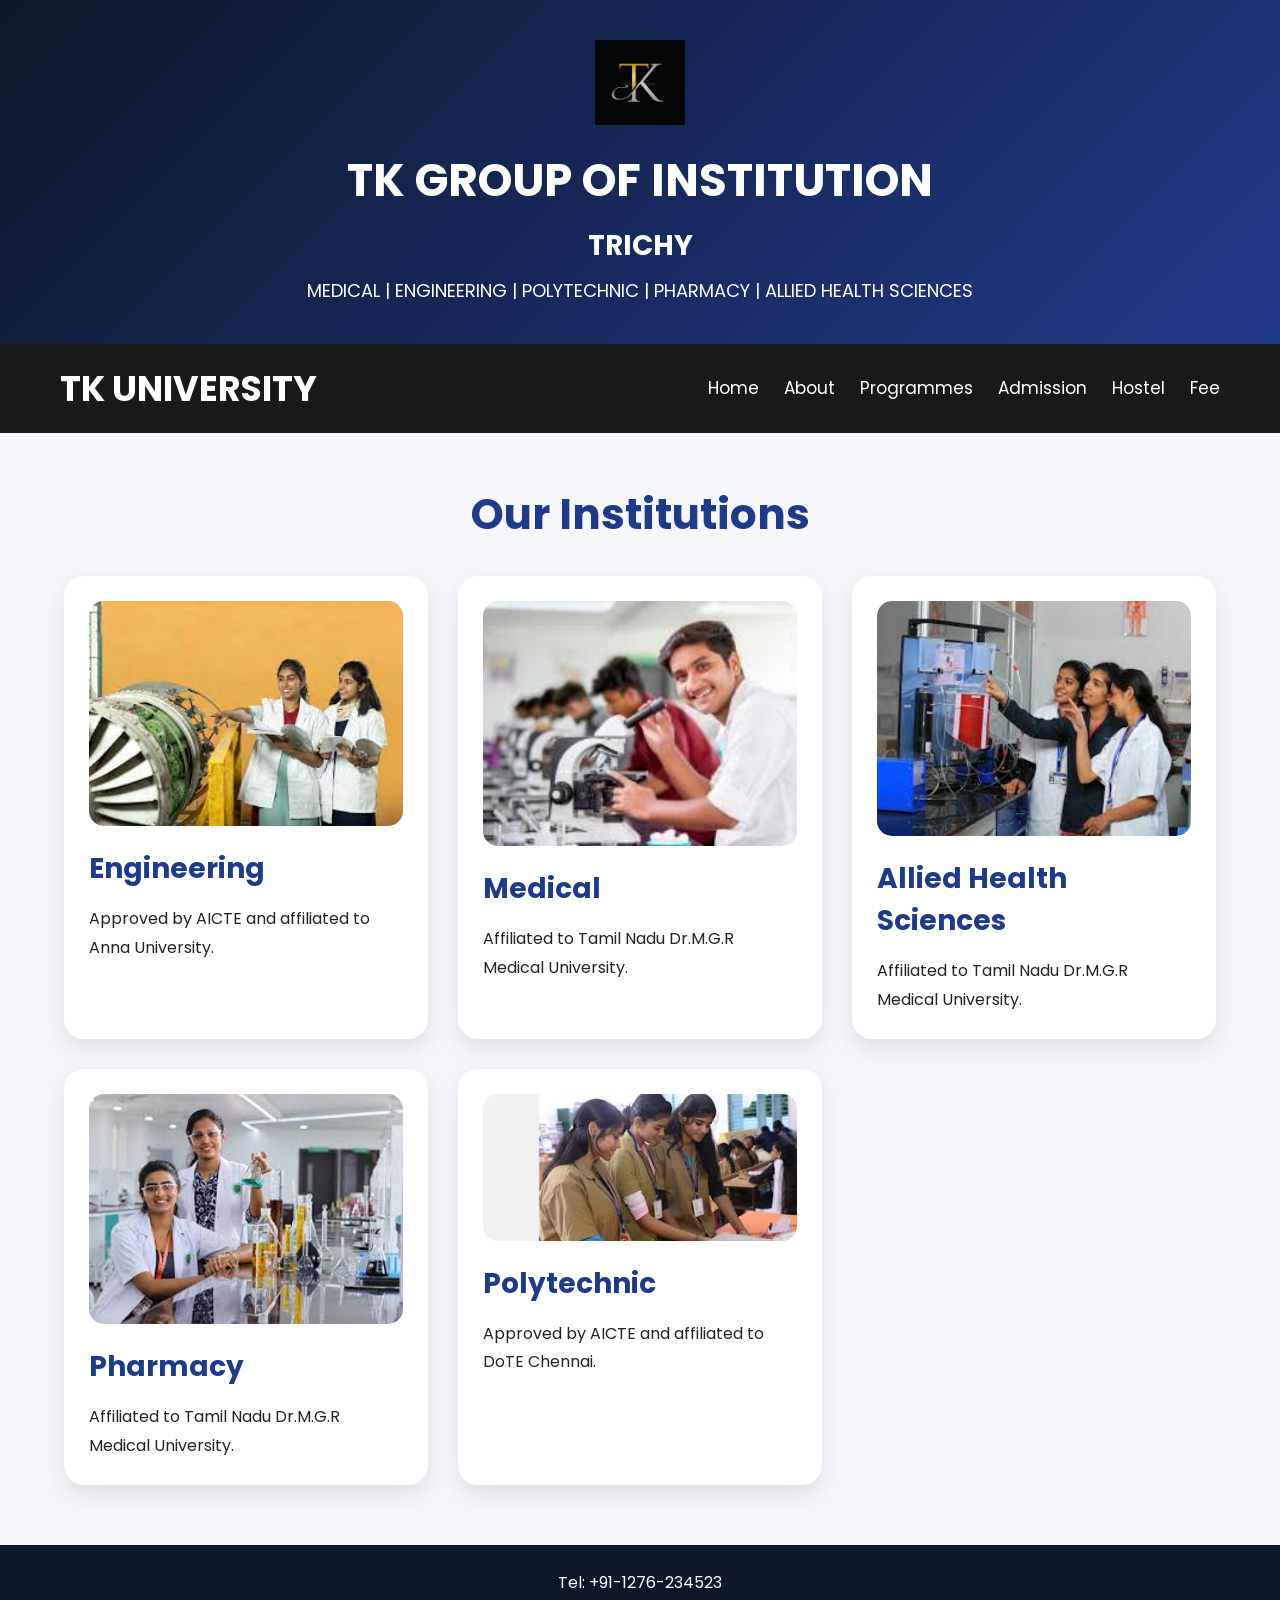
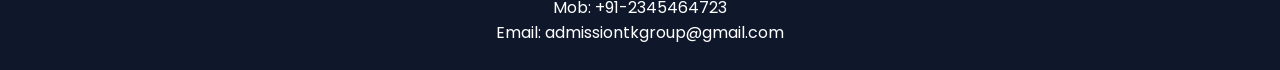
<file: index.html>
<!DOCTYPE html>
<html lang="en">

<head>

    <title>TK GROUP OF INSTITUTION</title>

    <link rel="stylesheet" href="style.css">

    <meta name="viewport" content="width=device-width, initial-scale=1.0">

</head>

<body>

<header class="top-header">

    <img src="img/logo3.png" alt="Logo">

    <h1>TK GROUP OF INSTITUTION</h1>

    <h2>TRICHY</h2>

    <p>
        MEDICAL | ENGINEERING | POLYTECHNIC |
        PHARMACY | ALLIED HEALTH SCIENCES
    </p>

</header>

<nav>

    <h1 class="d">TK UNIVERSITY</h1>

    <ul class="a">

        <li class="s"><a href="index.html">Home</a></li>
        <li class="s"><a href="about.html">About</a></li>
        <li class="s"><a href="programmes.html">Programmes</a></li>
        <li class="s"><a href="admission.html">Admission</a></li>
        <li class="s"><a href="hostel.html">Hostel</a></li>
        <li class="s"><a href="fee.html">Fee</a></li>

    </ul>

</nav>

<h2 class="section-title">Our Institutions</h2>

<div class="container">

    <div class="card">

        <img src="img/engi4.jpg">

        <h3>Engineering</h3>

        <p>
            Approved by AICTE and affiliated to Anna University.
        </p>

    </div>

    <div class="card">

        <img src="img/medical1.jpg">

        <h3>Medical</h3>

        <p>
            Affiliated to Tamil Nadu Dr.M.G.R Medical University.
        </p>

    </div>

    <div class="card">

        <img src="img/allied1.jpg">

        <h3>Allied Health Sciences</h3>

        <p>
            Affiliated to Tamil Nadu Dr.M.G.R Medical University.
        </p>

    </div>

     <div class="card">

        <img src="img/pharmacy.jpg">

        <h3>Pharmacy</h3>

        <p>
            Affiliated to Tamil Nadu Dr.M.G.R Medical University.
        </p>

    </div>

    <div class="card">

        <img src="img/poly1.jpg">

        <h3>Polytechnic</h3>

        <p>
            Approved by AICTE and affiliated to DoTE Chennai.
        </p>

    </div>

</div>

<footer>

    <p>
        Tel: +91-1276-234523 <br>
        Mob: +91-2345464723 <br>
        Email: admissiontkgroup@gmail.com
    </p>

</footer>

</body>
</html>
</file>
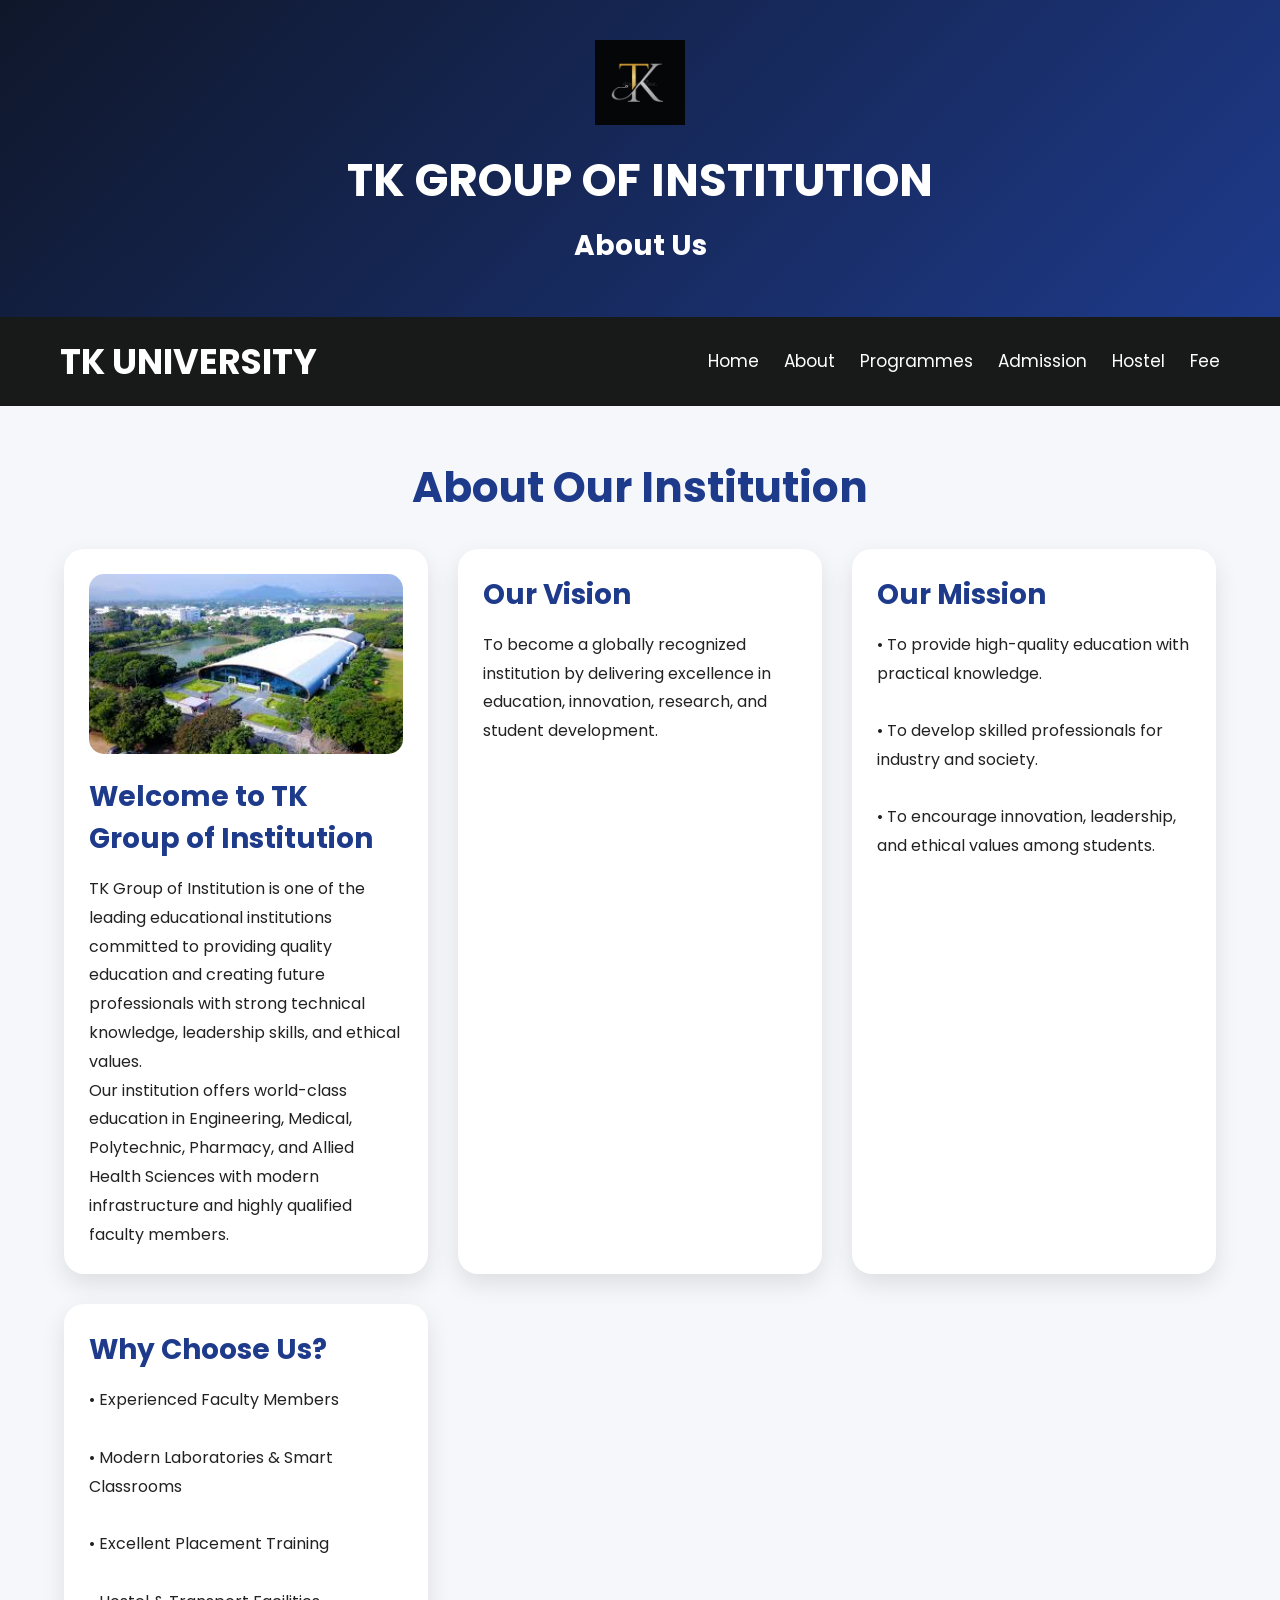
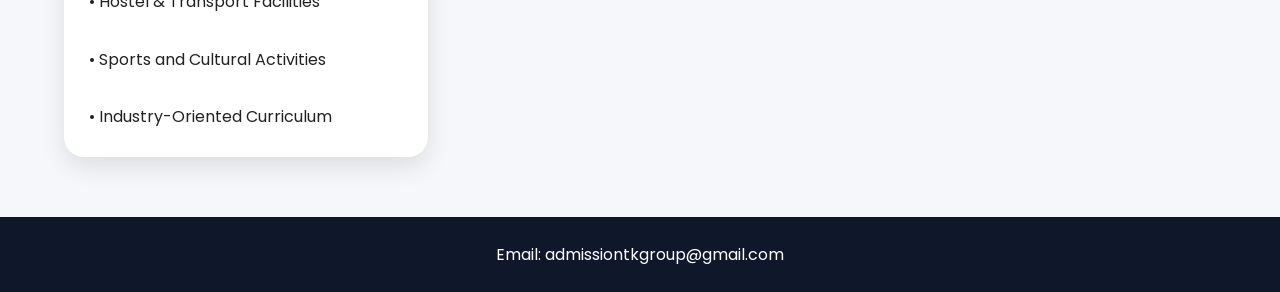
<file: about.html>
<!DOCTYPE html>
<html lang="en">

<head>

    <title>About Us</title>

    <link rel="stylesheet" href="style.css">

</head>

<body>

<header class="top-header">

    <img src="img/logo3.png">

    <h1>TK GROUP OF INSTITUTION</h1>

    <h2>About Us</h2>

</header>

<nav>

    <h1 class="d">TK UNIVERSITY</h1>

    <ul class="a">

        <li class="s"><a href="index.html">Home</a></li>
        <li class="s"><a href="about.html">About</a></li>
        <li class="s"><a href="programmes.html">Programmes</a></li>
        <li class="s"><a href="admission.html">Admission</a></li>
        <li class="s"><a href="hostel.html">Hostel</a></li>
        <li class="s"><a href="fee.html">Fee</a></li>

    </ul>

</nav>
<h2 class="section-title">About Our Institution</h2>

<div class="container">

    <div class="card">

        <img src="img/download (1).jpg" alt="Campus">

        <h3>Welcome to TK Group of Institution</h3>

        <p>
            TK Group of Institution is one of the leading educational institutions
            committed to providing quality education and creating future professionals
            with strong technical knowledge, leadership skills, and ethical values.
        </p>

        <p>
            Our institution offers world-class education in Engineering, Medical,
            Polytechnic, Pharmacy, and Allied Health Sciences with modern
            infrastructure and highly qualified faculty members.
        </p>

    </div>

    <div class="card">

        <h3>Our Vision</h3>

        <p>
            To become a globally recognized institution by delivering excellence
            in education, innovation, research, and student development.
        </p>

    </div>

    <div class="card">

        <h3>Our Mission</h3>

        <p>
            • To provide high-quality education with practical knowledge.<br><br>

            • To develop skilled professionals for industry and society.<br><br>

            • To encourage innovation, leadership, and ethical values among students.
        </p>

    </div>

    <div class="card">

        <h3>Why Choose Us?</h3>

        <p>
            • Experienced Faculty Members<br><br>

            • Modern Laboratories & Smart Classrooms<br><br>

            • Excellent Placement Training<br><br>

            • Hostel & Transport Facilities<br><br>

            • Sports and Cultural Activities<br><br>

            • Industry-Oriented Curriculum
        </p>

    </div>

</div>


<footer>

    <p>
        Email: admissiontkgroup@gmail.com
    </p>

</footer>

</body>
</file>
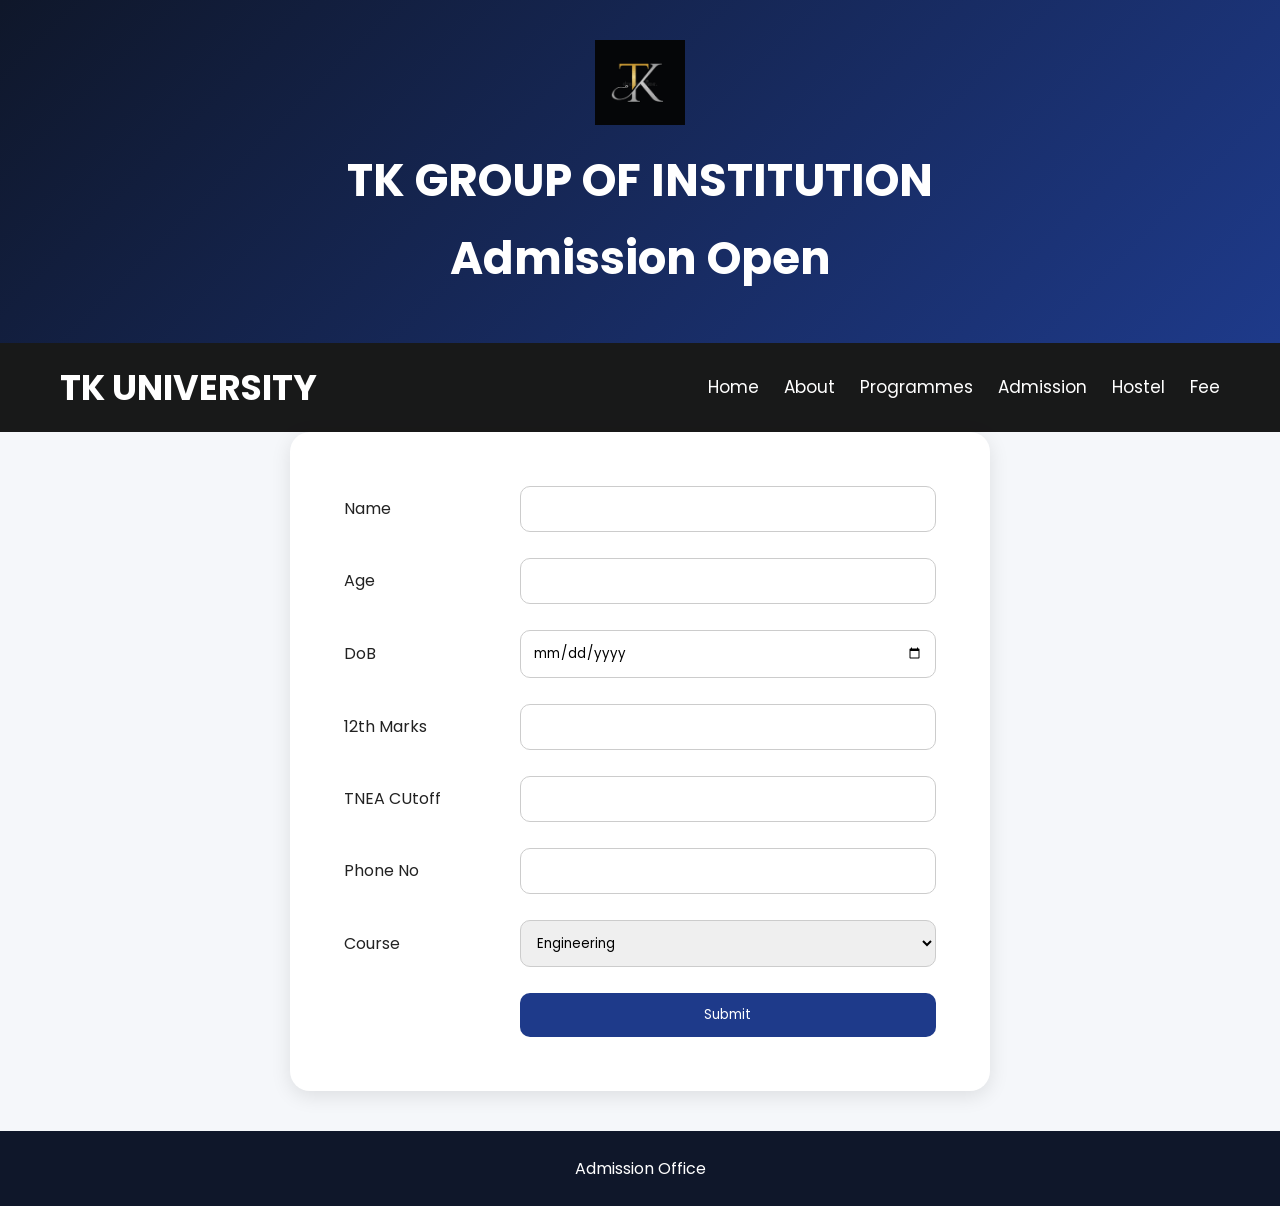
<file: admission.html>
<!DOCTYPE html>
<html lang="en">

<head>

    <title>Admission</title>

    <link rel="stylesheet" href="style.css">

</head>

<body>

<header class="top-header">

    <img src="img/logo3.png">
    <h1>TK GROUP OF INSTITUTION</h1>

    <h1>Admission Open</h1>

</header>

<nav>

    <h1 class="d">TK UNIVERSITY</h1>

    <ul class="a">

        <li class="s"><a href="index.html">Home</a></li>
        <li class="s"><a href="about.html">About</a></li>
        <li class="s"><a href="programmes.html">Programmes</a></li>
        <li class="s"><a href="admission.html">Admission</a></li>
        <li class="s"><a href="hostel.html">Hostel</a></li>
        <li class="s"><a href="fee.html">Fee</a></li>

    </ul>

</nav>

<form>

<table>

<tr>

<td>Name</td>

<td><input type="text"></td>

</tr>

<tr>

<td>Age</td>

<td><input type="number"></td>

</tr>

<tr>
    <td>DoB</td>

    <td><input type="date"></td>

</tr>


<tr>

    <td>12th Marks</td>

    <td><input type="number"></td>

</tr>

<tr>

    <td>TNEA CUtoff</td>

    <td><input type="number"></td>

</tr>

<tr>

    <td>Phone No</td>

    <td><input type="number"></td>
    
</tr>

<tr>

<td>Course</td>

<td>

<select>

<option>Engineering</option>

<option>Medical</option>

<option>Polytechnic</option>

</select>

</td>

</tr>

<tr>

<td></td>

<td><input type="submit"></td>

</tr>

</table>

</form>

<footer>

    <p>Admission Office</p>

</footer>

</body>
</html>
</file>
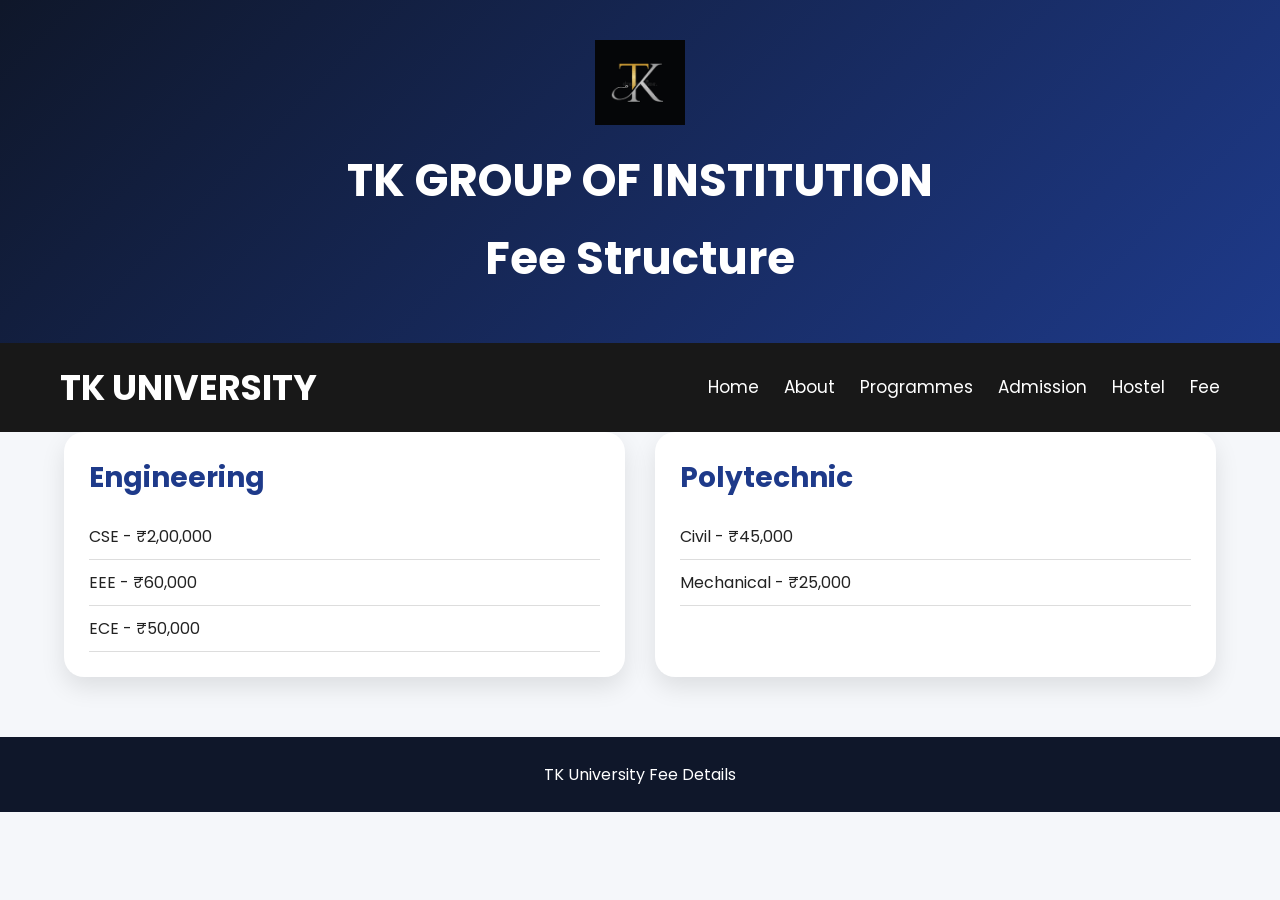
<file: fee.html>
<!DOCTYPE html>
<html lang="en">

<head>

    <title>Fee Structure</title>

    <link rel="stylesheet" href="style.css">

</head>

<body>

<header class="top-header">

    <img src="img/logo3.png">
    <h1>TK GROUP OF INSTITUTION</h1>

    <h1>Fee Structure</h1>

</header>

<nav>

    <h1 class="d">TK UNIVERSITY</h1>

    <ul class="a">

        <li class="s"><a href="index.html">Home</a></li>
        <li class="s"><a href="about.html">About</a></li>
        <li class="s"><a href="programmes.html">Programmes</a></li>
        <li class="s"><a href="admission.html">Admission</a></li>
        <li class="s"><a href="hostel.html">Hostel</a></li>
        <li class="s"><a href="fee.html">Fee</a></li>

    </ul>

</nav>

<div class="container">

    <div class="card">

        <h3>Engineering</h3>

        <ul>

            <li>CSE - ₹2,00,000</li>
            <li>EEE - ₹60,000</li>
            <li>ECE - ₹50,000</li>

        </ul>

    </div>

    <div class="card">

        <h3>Polytechnic</h3>

        <ul>

            <li>Civil - ₹45,000</li>
            <li>Mechanical - ₹25,000</li>

        </ul>

    </div>

</div>

<footer>

    <p>TK University Fee Details</p>

</footer>

</body>
</html>
</file>
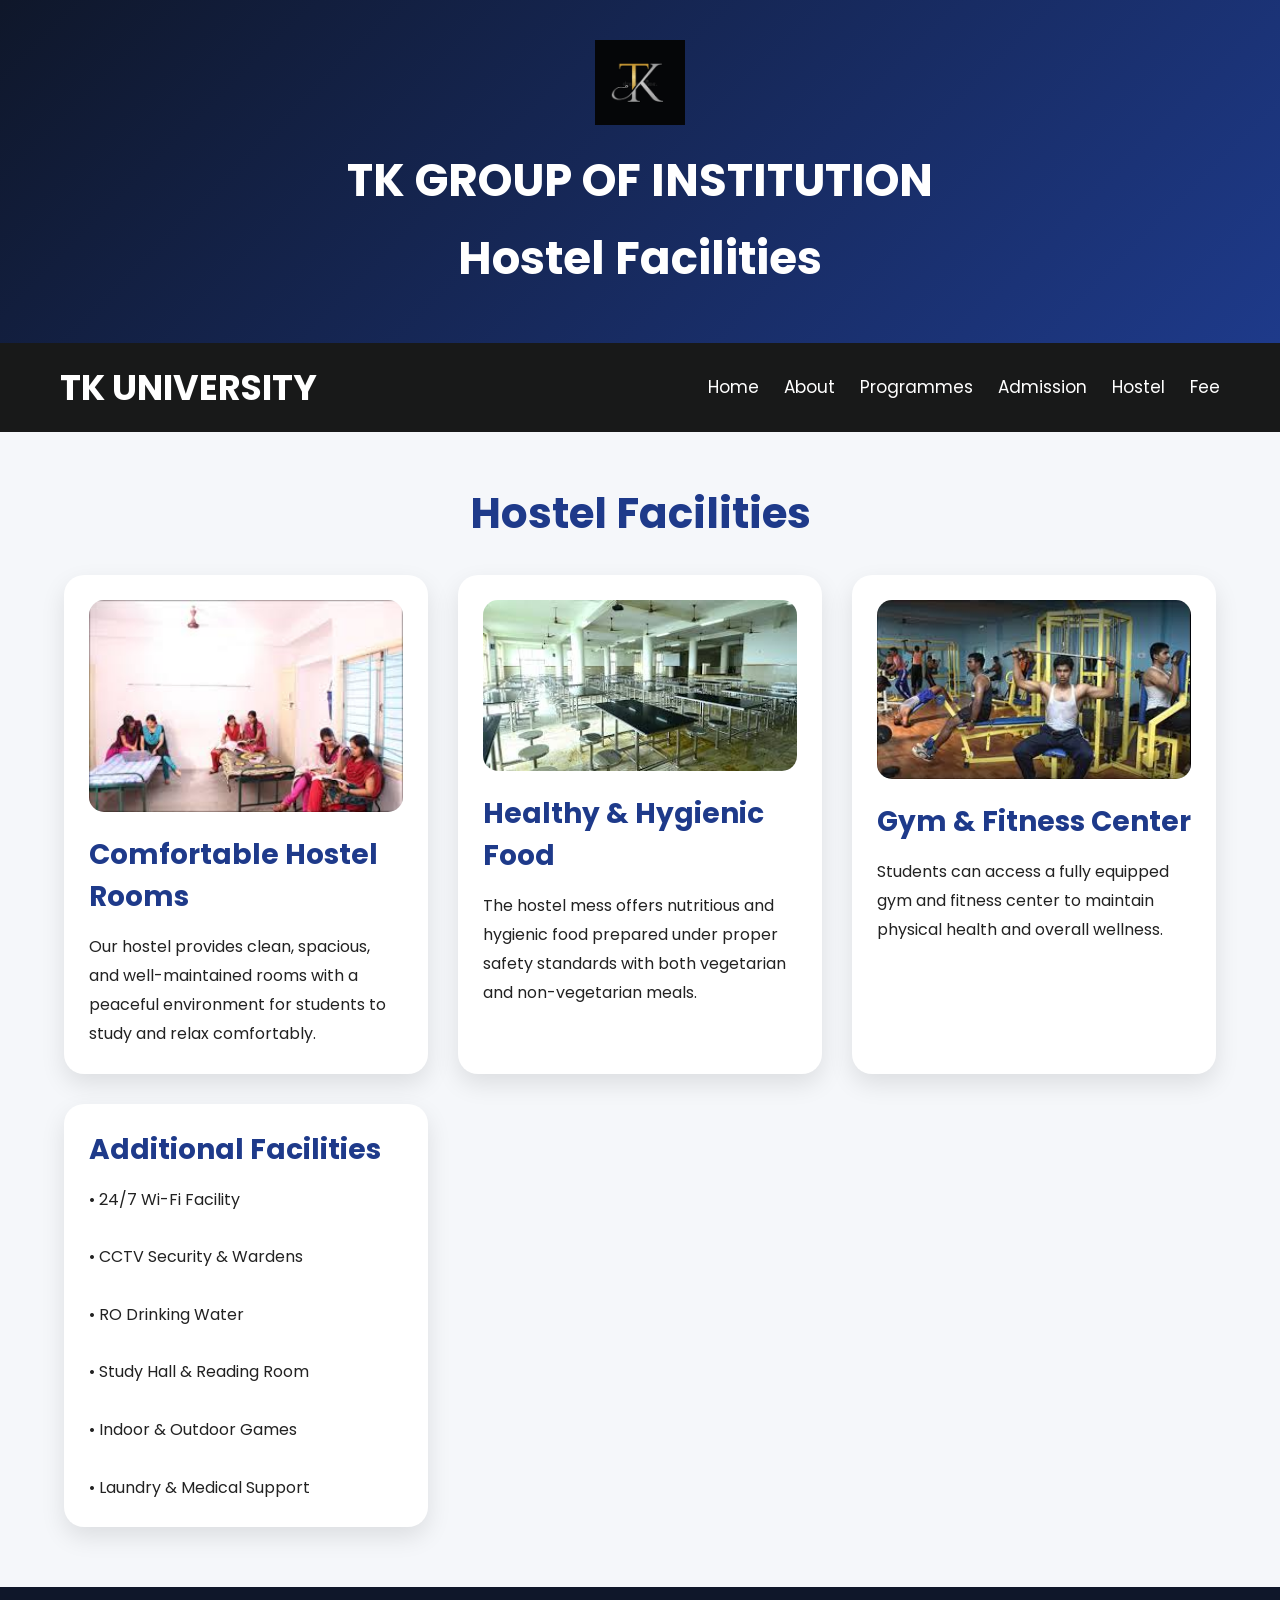
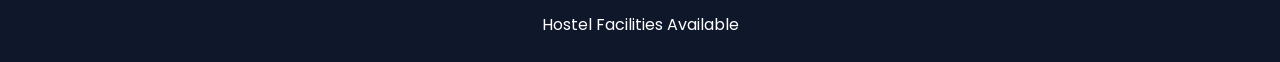
<file: hostel.html>
<!DOCTYPE html>
<html lang="en">

<head>

    <title>Hostel</title>

    <link rel="stylesheet" href="style.css">

</head>

<body>

<header class="top-header">

    <img src="img/logo3.png">
    <h1>TK GROUP OF INSTITUTION</h1>

    <h1>Hostel Facilities</h1>

</header>

<nav>

    <h1 class="d">TK UNIVERSITY</h1>

    <ul class="a">

        <li class="s"><a href="index.html">Home</a></li>
        <li class="s"><a href="about.html">About</a></li>
        <li class="s"><a href="programmes.html">Programmes</a></li>
        <li class="s"><a href="admission.html">Admission</a></li>
        <li class="s"><a href="hostel.html">Hostel</a></li>
        <li class="s"><a href="fee.html">Fee</a></li>

    </ul>

</nav>

<h2 class="section-title">Hostel Facilities</h2>

<div class="container">

    <div class="card">

        <img src="img/hostel1.jpg" alt="Hostel Room">

        <h3>Comfortable Hostel Rooms</h3>

        <p>
            Our hostel provides clean, spacious, and well-maintained rooms
            with a peaceful environment for students to study and relax comfortably.
        </p>

    </div>

    <div class="card">

        <img src="img/hostel2.jpg" alt="Hostel Food">

        <h3>Healthy & Hygienic Food</h3>

        <p>
            The hostel mess offers nutritious and hygienic food prepared
            under proper safety standards with both vegetarian and non-vegetarian meals.
        </p>

    </div>

    <div class="card">

        <img src="img/hostel3.jpg" alt="Gym">

        <h3>Gym & Fitness Center</h3>

        <p>
            Students can access a fully equipped gym and fitness center
            to maintain physical health and overall wellness.
        </p>

    </div>

    <div class="card">

        <h3>Additional Facilities</h3>

        <p>
            • 24/7 Wi-Fi Facility<br><br>

            • CCTV Security & Wardens<br><br>

            • RO Drinking Water<br><br>

            • Study Hall & Reading Room<br><br>

            • Indoor & Outdoor Games<br><br>

            • Laundry & Medical Support
        </p>

    </div>

</div>

<footer>

    <p>Hostel Facilities Available</p>

</footer>

</body>
</html>
</file>
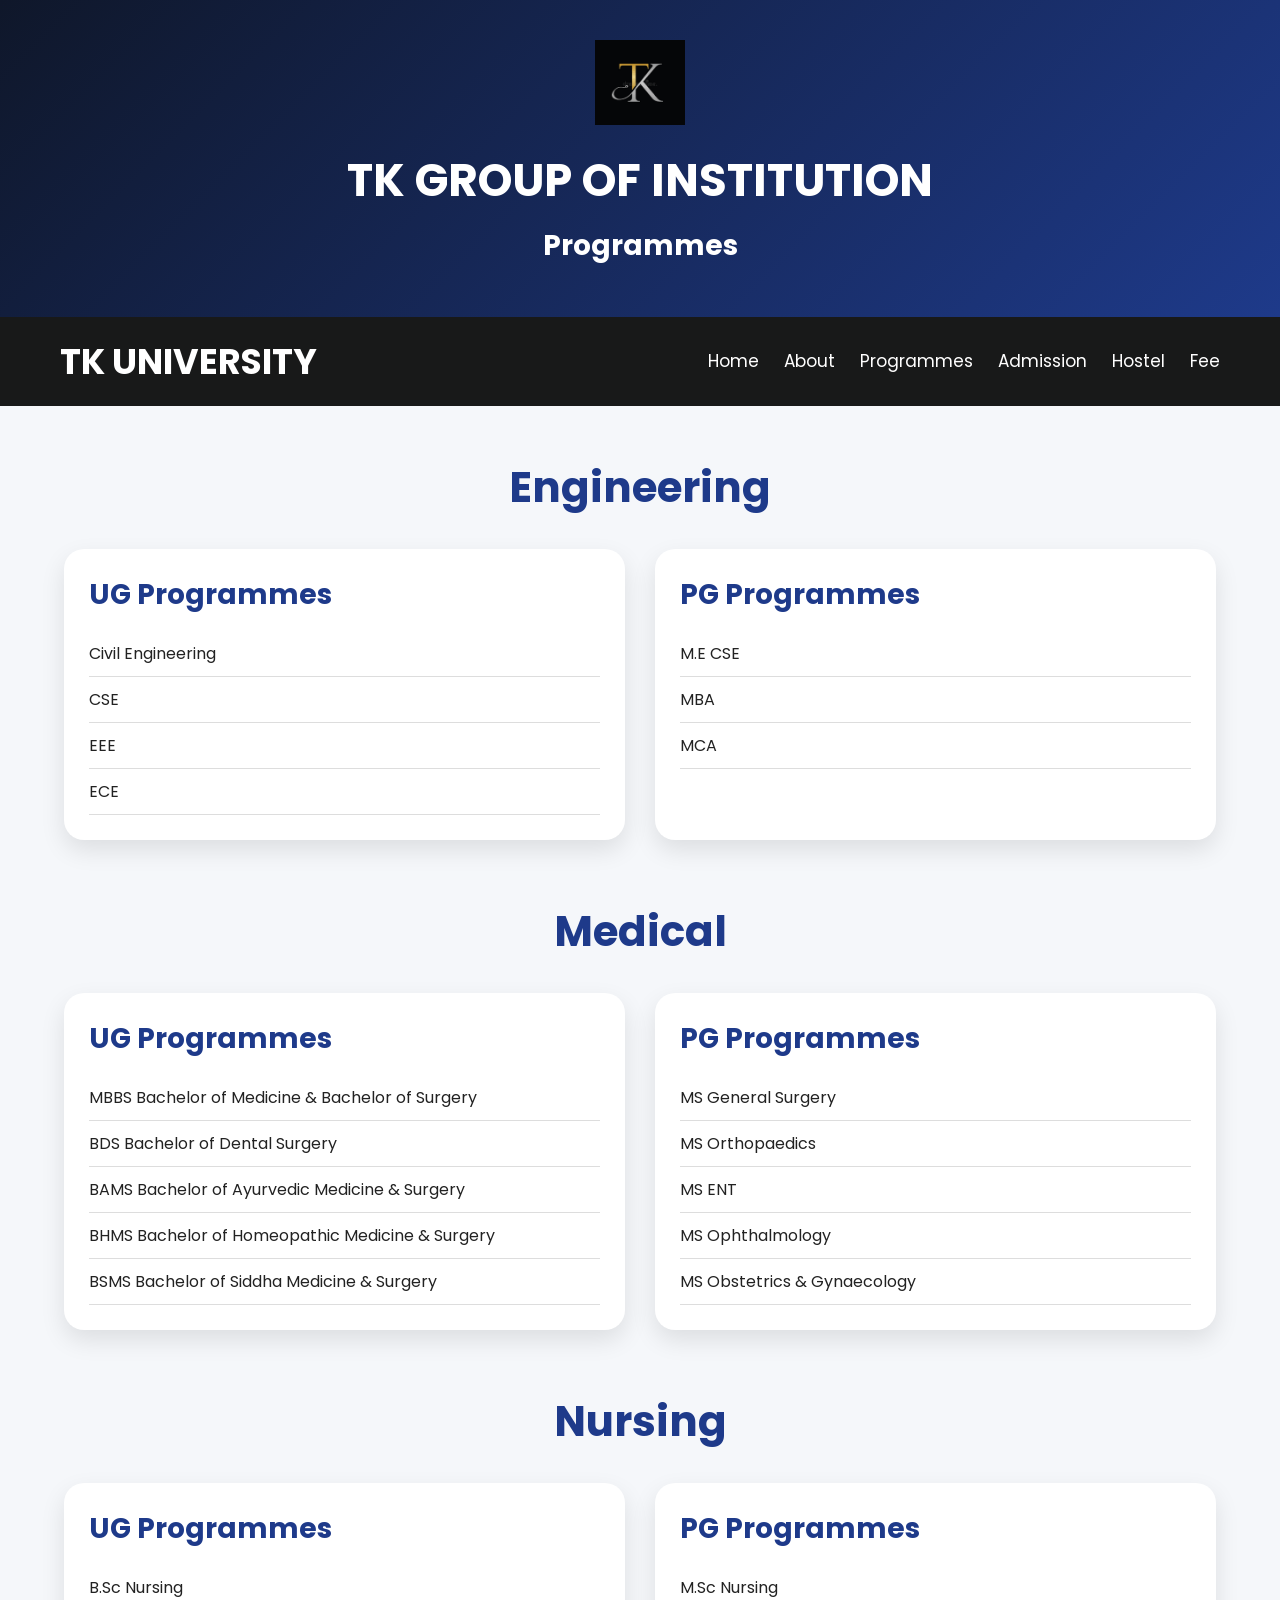
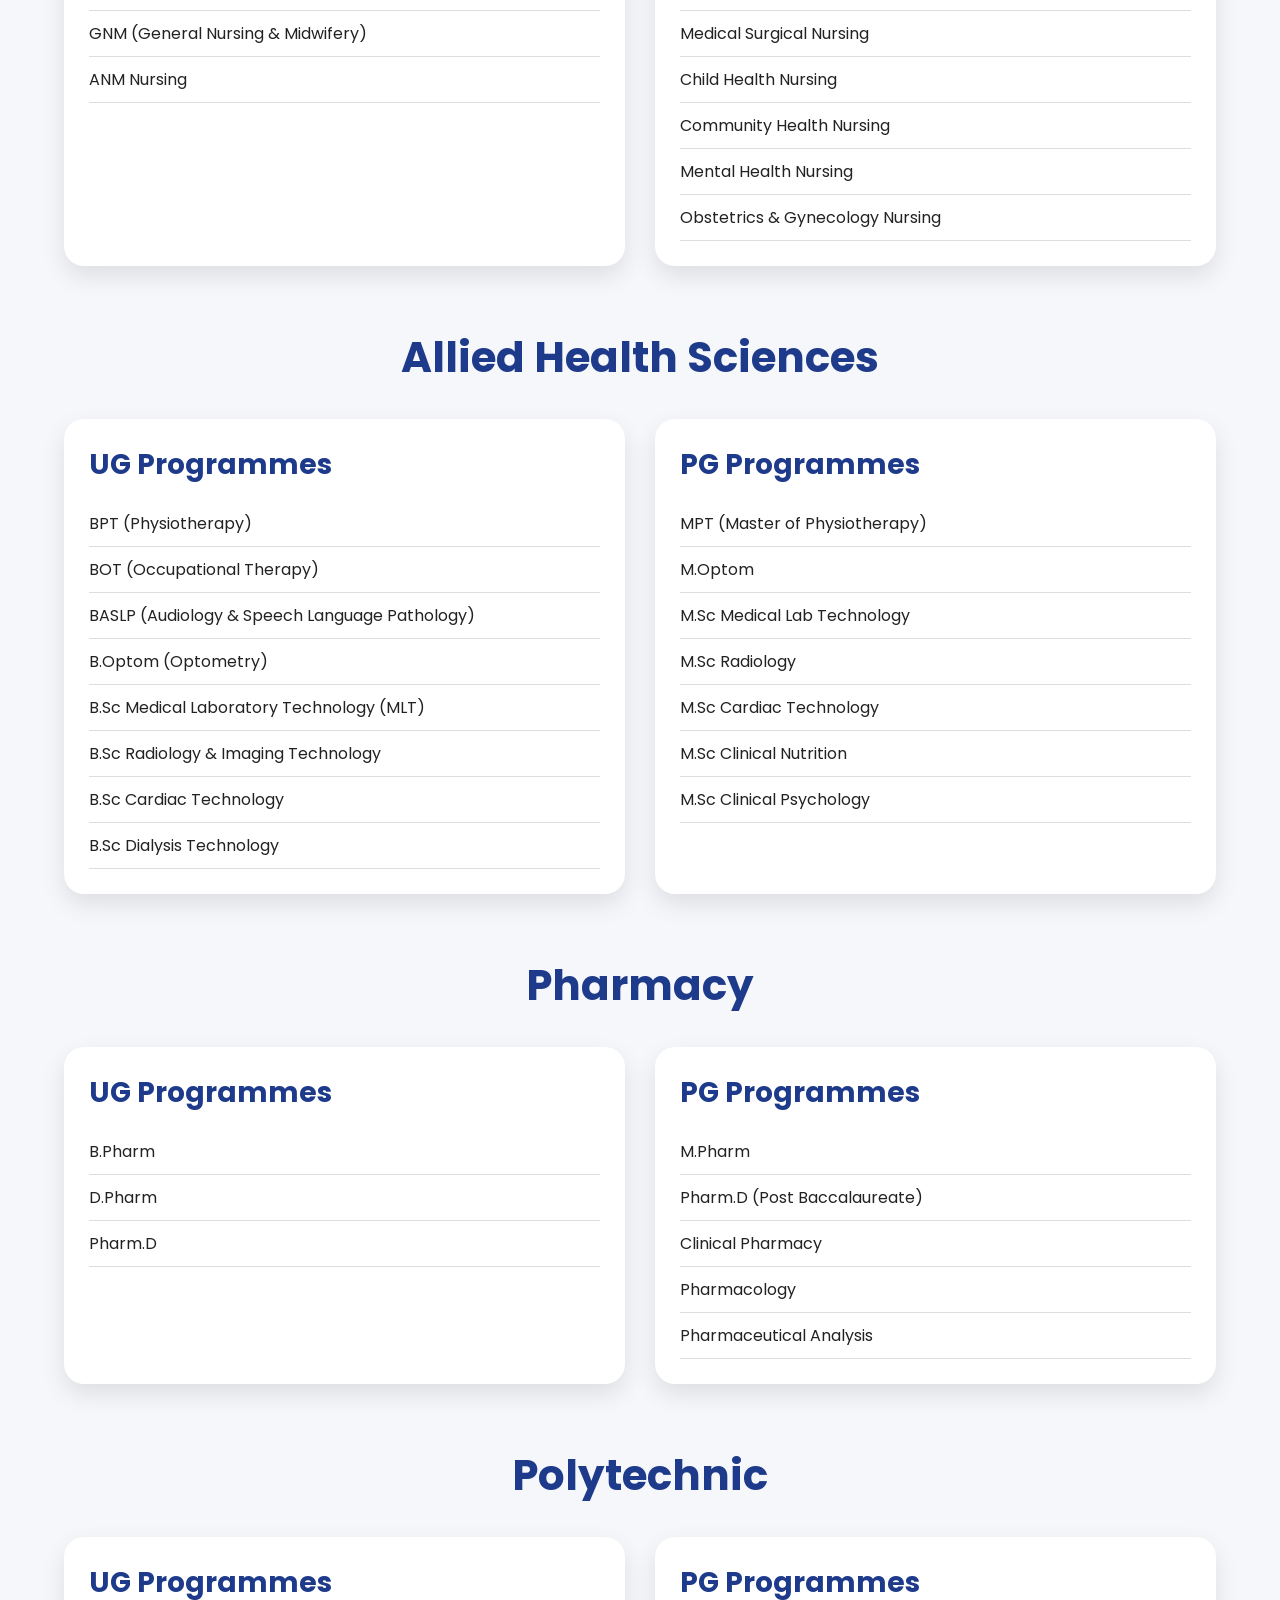
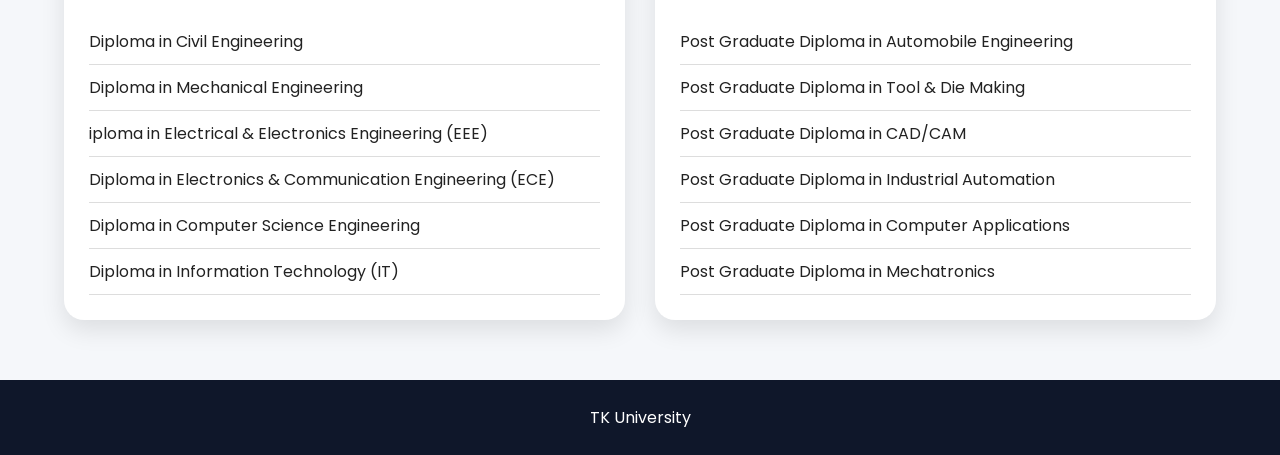
<file: programmes.html>
<!DOCTYPE html>
<html lang="en">

<head>

    <title>Programmes</title>

    <link rel="stylesheet" href="style.css">

</head>

<body>

<header class="top-header">

    <img src="img/logo3.png">

    <h1>TK GROUP OF INSTITUTION</h1>

    <h2>Programmes</h2>

</header>

<nav>

    <h1 class="d">TK UNIVERSITY</h1>

    <ul class="a">

        <li class="s"><a href="index.html">Home</a></li>
        <li class="s"><a href="about.html">About</a></li>
        <li class="s"><a href="programmes.html">Programmes</a></li>
        <li class="s"><a href="admission.html">Admission</a></li>
        <li class="s"><a href="hostel.html">Hostel</a></li>
        <li class="s"><a href="fee.html">Fee</a></li>

    </ul>

</nav>

<h2 class="section-title">Engineering</h2>

<div class="container">

    <div class="card">

        <h3>UG Programmes</h3>

        <ul>

            <li>Civil Engineering</li>
            <li>CSE</li>
            <li>EEE</li>
            <li>ECE</li>

        </ul>

    </div>

    <div class="card">

        <h3>PG Programmes</h3>

        <ul>

            <li>M.E CSE</li>
            <li>MBA</li>
            <li>MCA</li>

        </ul>

    </div>

</div>

<h2 class="section-title">Medical</h2>

<div class="container">

    <div class="card">

        <h3>UG Programmes</h3>

        <ul>

            <li>MBBS	Bachelor of Medicine & Bachelor of Surgery</li>
            <li>BDS	Bachelor of Dental Surgery	</li>
            <li>BAMS	Bachelor of Ayurvedic Medicine & Surgery	</li>
            <li>BHMS	Bachelor of Homeopathic Medicine & Surgery	</li>
            <li>BSMS	Bachelor of Siddha Medicine & Surgery	</li>

        </ul>

    </div>

    <div class="card">

        <h3>PG Programmes</h3>

        <ul>

            <li>MS General Surgery</li>
            <li>MS Orthopaedics</li>
            <li>MS ENT</li>
            <li>MS Ophthalmology</li>
            <li>MS Obstetrics & Gynaecology</li>
        </ul>

    </div>

</div>


<h2 class="section-title">Nursing</h2>

<div class="container">

    <div class="card">

        <h3>UG Programmes</h3>

        <ul>

            <li>B.Sc Nursing</li>
            <li>GNM (General Nursing & Midwifery)</li>
            <li>ANM Nursing	</li>

        </ul>

    </div>

    <div class="card">

        <h3>PG Programmes</h3>

        <ul>

            <li>M.Sc Nursing</li>
            <li>Medical Surgical Nursing</li>
            <li>Child Health Nursing</li>
            <li>Community Health Nursing</li>
            <li>Mental Health Nursing</li>
            <li>Obstetrics & Gynecology Nursing</li>
        </ul>

    </div>

</div>

<h2 class="section-title">Allied Health Sciences</h2>

<div class="container">

    <div class="card">

        <h3>UG Programmes</h3>

        <ul>

            <li>BPT (Physiotherapy)</li>
            <li>BOT (Occupational Therapy)</li>
            <li>BASLP (Audiology & Speech Language Pathology)	</li>
            <li>B.Optom (Optometry)	</li>
            <li>B.Sc Medical Laboratory Technology (MLT)	</li>
            <li>B.Sc Radiology & Imaging Technology	</li>
            <li>B.Sc Cardiac Technology	</li>
            <li>B.Sc Dialysis Technology	</li>

        </ul>

    </div>

    <div class="card">

        <h3>PG Programmes</h3>

        <ul>

            <li>MPT (Master of Physiotherapy)</li>
            <li>M.Optom</li>
            <li>M.Sc Medical Lab Technology</li>
            <li>M.Sc Radiology</li>
            <li>M.Sc Cardiac Technology</li>
            <li>M.Sc Clinical Nutrition</li>
            <li>M.Sc Clinical Psychology</li>
        </ul>

    </div>

</div>

<h2 class="section-title">Pharmacy</h2>

<div class="container">

    <div class="card">

        <h3>UG Programmes</h3>

        <ul>

            <li>B.Pharm	</li>
            <li>D.Pharm	</li>
            <li>Pharm.D</li>
        </ul>

    </div>

    <div class="card">

        <h3>PG Programmes</h3>

        <ul>

            <li>M.Pharm</li>
            <li>Pharm.D (Post Baccalaureate)</li>
            <li>Clinical Pharmacy</li>
            <li>Pharmacology</li>
            <li>Pharmaceutical Analysis</li>
        </ul>

    </div>

</div>

<h2 class="section-title">Polytechnic</h2>

<div class="container">

    <div class="card">

        <h3>UG Programmes</h3>

        <ul>

            <li>Diploma in Civil Engineering</li>
            <li>Diploma in Mechanical Engineering</li>
            <li>iploma in Electrical & Electronics Engineering (EEE)</li>
            <li>Diploma in Electronics & Communication Engineering (ECE)</li>
            <li>Diploma in Computer Science Engineering</li>
            <li>Diploma in Information Technology (IT)</li>
        </ul>

    </div>

    <div class="card">

        <h3>PG Programmes</h3>

        <ul>

            <li>Post Graduate Diploma in Automobile Engineering</li>
            <li>Post Graduate Diploma in Tool & Die Making</li>
            <li>Post Graduate Diploma in CAD/CAM</li>
            <li>Post Graduate Diploma in Industrial Automation</li>
            <li>Post Graduate Diploma in Computer Applications</li>
            <li>Post Graduate Diploma in Mechatronics</li>
        </ul>

    </div>

</div>

<footer>

    <p>TK University</p>

</footer>

</body>
</html>
</file>
<file: style.css>
@import url('https://fonts.googleapis.com/css2?family=Poppins:wght@300;400;500;600;700&display=swap');

*{
    margin:0;
    padding:0;
    box-sizing:border-box;
    font-family:'Poppins',sans-serif;
}

body{
    background:#f5f7fa;
    color:#222;
    overflow-x:hidden;
}

/* HEADER */

.top-header{
    text-align:center;
    padding:40px 20px;
    background:linear-gradient(135deg,#0f172a,#1e3a8a);
    color:white;
}

.top-header img{
    width:90px;
    margin-bottom:15px;
}

.top-header h1{
    font-size:45px;
    margin-bottom:10px;
}

.top-header h2{
    font-size:28px;
    margin-bottom:10px;
}

.top-header p{
    font-size:18px;
    margin-top:10px;
}

/* NAVBAR */

nav{
    position:sticky;
    top:0;
    background:rgba(0,0,0,0.9);

    display:flex;
    justify-content:space-between;
    align-items:center;

    padding:18px 60px;

    z-index:1000;
}

.d{
    color:white;
    font-size:35px;
}

.a{
    display:flex;
    list-style:none;
    gap:25px;
}

.s a{
    text-decoration:none;
    color:white;
    font-size:17px;
}

.s a:hover{
    color:#00bfff;
}

/* SECTION */

.section-title{
    text-align:center;
    font-size:42px;
    margin:50px 0 30px;
    color:#1e3a8a;
}

/* CONTAINER */

.container{
    width:90%;
    margin:auto;

    display:grid;
    grid-template-columns:repeat(auto-fit,minmax(300px,1fr));

    gap:30px;

    margin-bottom:60px;
}

/* CARD */

.card{
    background:white;
    padding:25px;

    border-radius:20px;

    box-shadow:0 10px 25px rgba(0,0,0,0.1);
}

.card h3{
    color:#1e3a8a;
    margin-bottom:15px;
    font-size:28px;
}

.card p{
    line-height:1.8;
}

.card img{
    width:100%;
    border-radius:15px;
    margin-bottom:15px;
}

.card ul{
    list-style:none;
}

.card ul li{
    padding:10px 0;
    border-bottom:1px solid #ddd;
}

/* FORM */

form{
    background:white;
    width:90%;
    max-width:700px;

    margin:auto;
    padding:40px;

    border-radius:20px;

    box-shadow:0 5px 20px rgba(0,0,0,0.1);
}

table{
    width:100%;
}

td{
    padding:12px;
}

input,
select{
    width:100%;
    padding:12px;

    border:1px solid #ccc;
    border-radius:10px;

    outline:none;
}

input:focus,
select:focus{
    border-color:#1e3a8a;
}

input[type="submit"],
input[type="reset"]{
    background:#1e3a8a;
    color:white;

    border:none;
    cursor:pointer;
}

input[type="submit"]:hover,
input[type="reset"]:hover{
    background:#00bfff;
}

/* FOOTER */

footer{
    background:#0f172a;
    color:white;

    text-align:center;

    padding:25px;
    margin-top:40px;
}

/* RESPONSIVE */

@media(max-width:900px){

    nav{
        flex-direction:column;
        padding:20px;
    }

    .a{
        flex-direction:column;
        align-items:center;
        margin-top:20px;
    }

    .top-header h1{
        font-size:30px;
    }

    .top-header h2{
        font-size:22px;
    }

    .section-title{
        font-size:32px;
    }

    .d{
        font-size:28px;
    }
}
</file>
